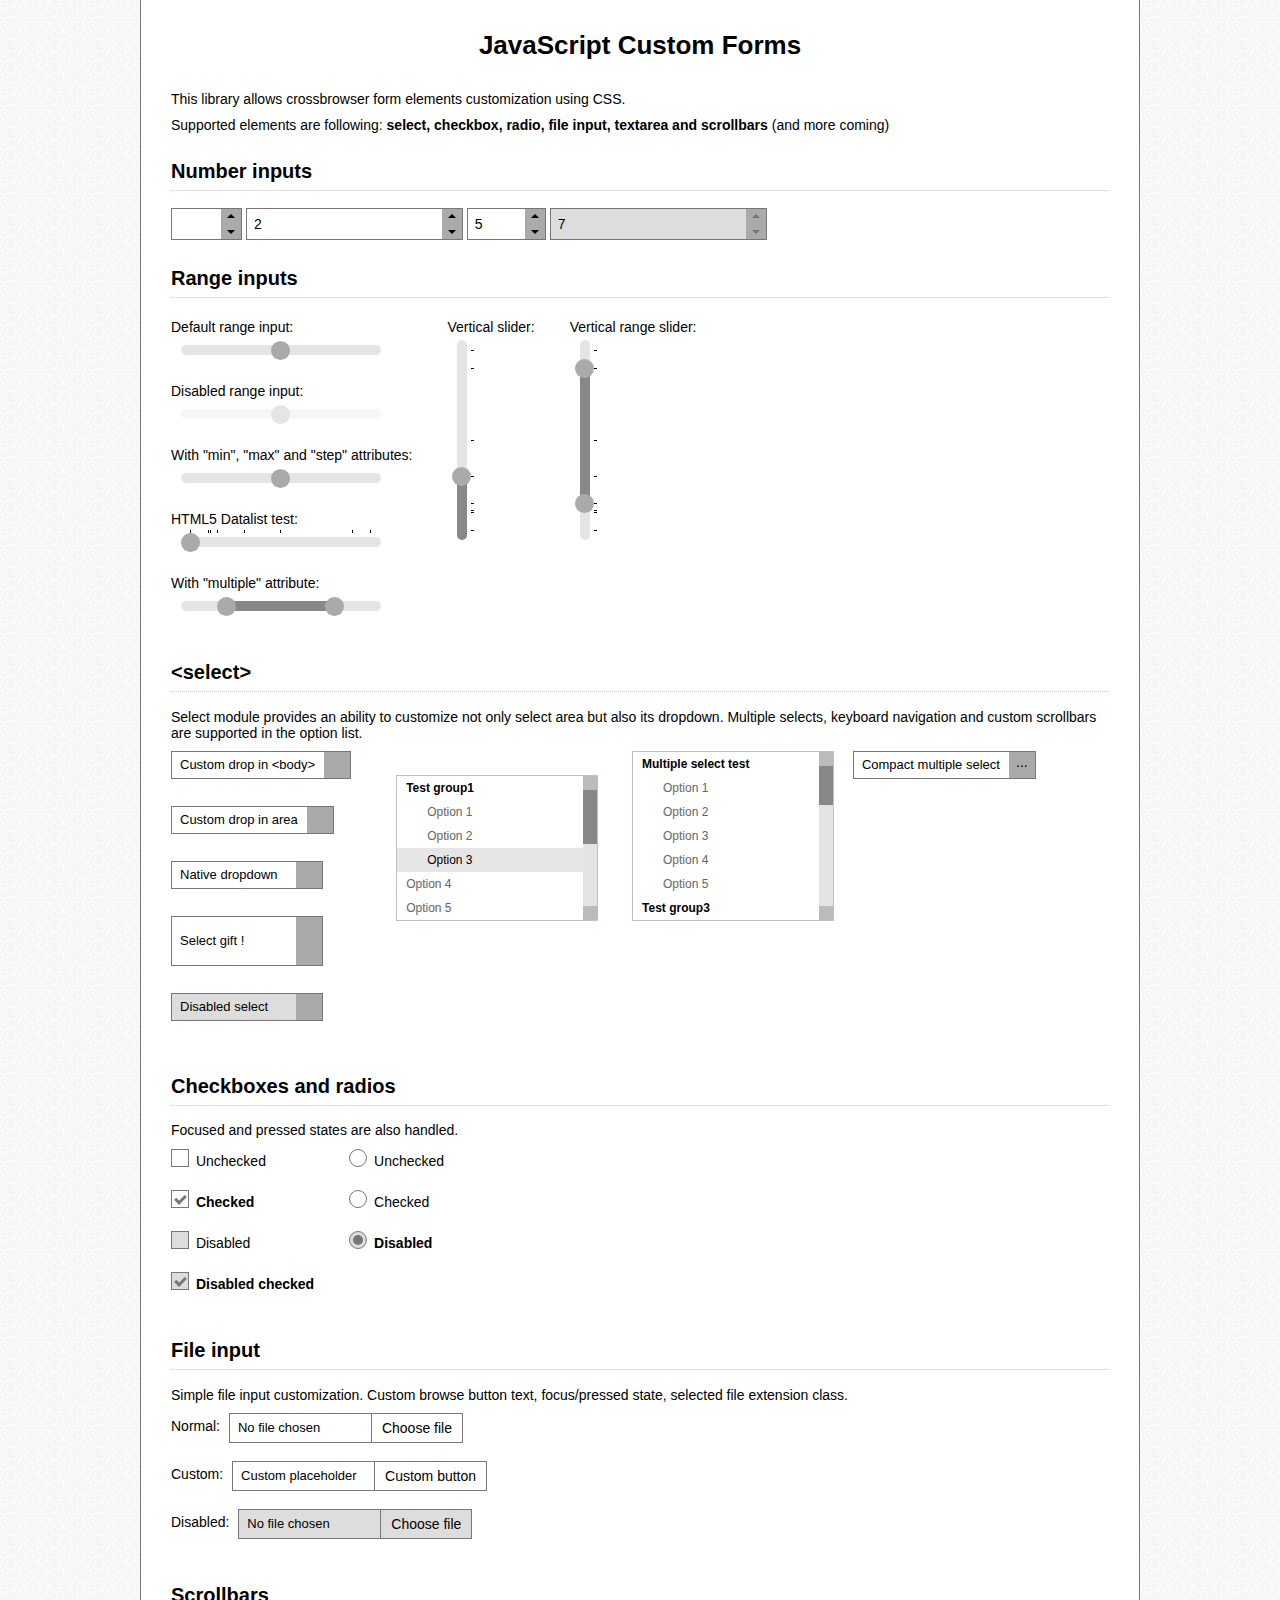
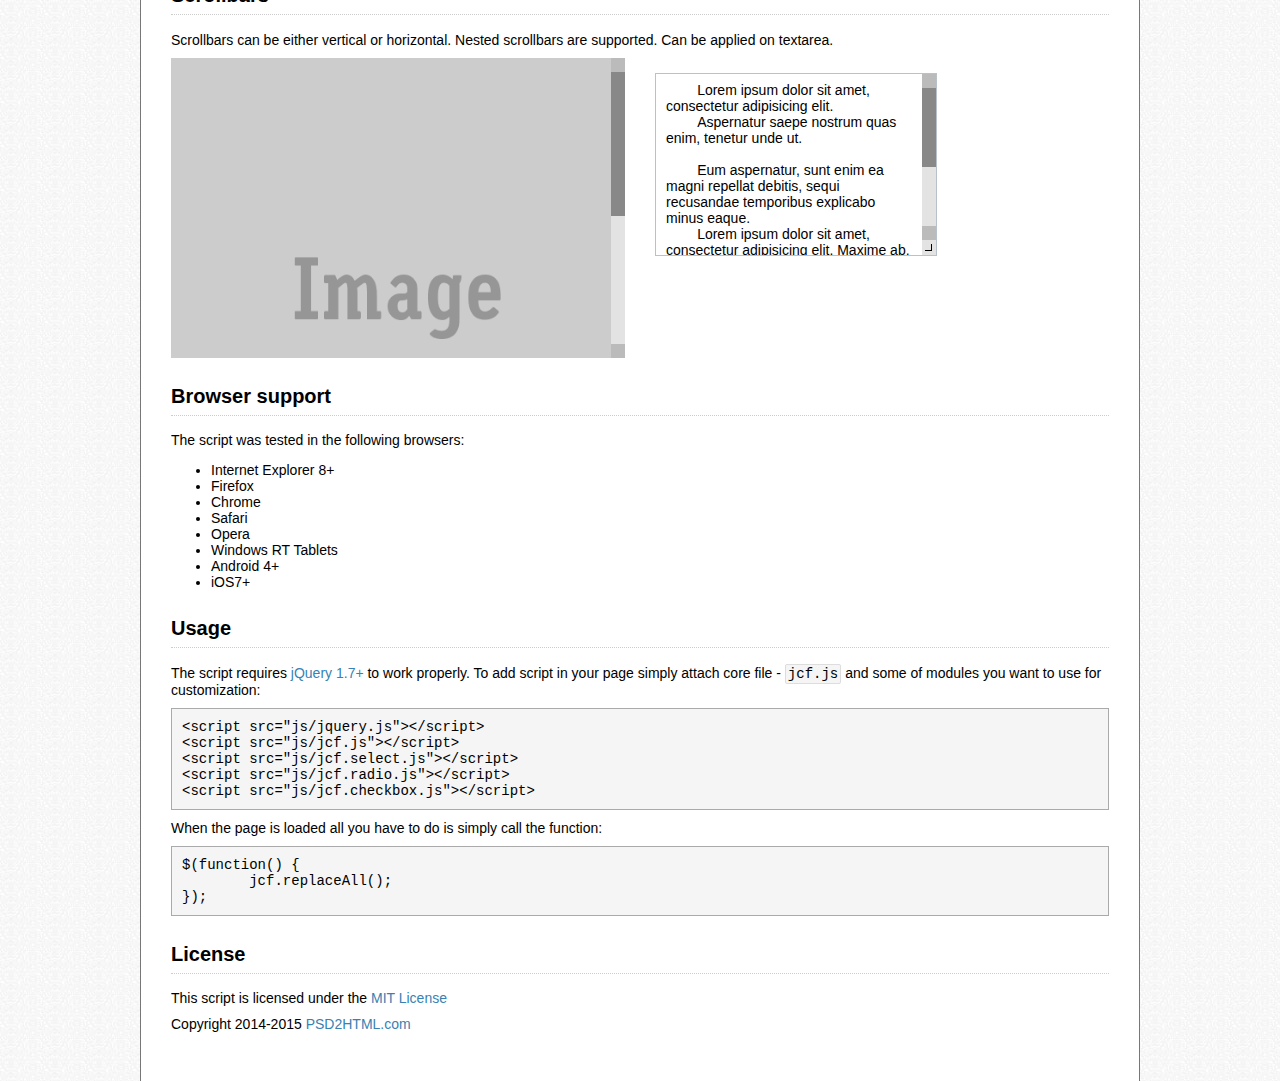
<file: Core/bower_components/jcf/index.html>
<!DOCTYPE html>
<html>
<head>
	<meta name="viewport" content="width=device-width, maximum-scale=1.0">
	<meta charset="utf-8">
	<title>JavaScript Custom Forms</title>

	<!-- jcf scripts and styles -->
	<link rel="stylesheet" href="css/theme-minimal/jcf.css">
	<script src="js/jquery.js"></script>
	<script src="js/jcf.js"></script>
	<script src="js/jcf.file.js"></script>
	<script src="js/jcf.radio.js"></script>
	<script src="js/jcf.range.js"></script>
	<script src="js/jcf.button.js"></script>
	<script src="js/jcf.number.js"></script>
	<script src="js/jcf.select.js"></script>
	<script src="js/jcf.checkbox.js"></script>
	<script src="js/jcf.textarea.js"></script>
	<script src="js/jcf.scrollable.js"></script>
	<script>
		$(function() {
			jcf.replaceAll();
		});
	</script>

	<!-- demo page styles -->
	<link rel="stylesheet" href="css/demo.css">
	<!--[if IE]><script type="text/javascript" src="js/ie.js"></script><![endif]-->
</head>
<body>
<main role="main">

	<section class="intro">
		<h1>JavaScript Custom Forms</h1>
		<p>This library allows crossbrowser form elements customization using CSS.</p>
		<p>Supported elements are following: <strong>select, checkbox, radio, file input, textarea and scrollbars</strong> (and more coming)</p>
	</section>

	<section class="demo-number">
		<h2>Number inputs</h2>
		<input type="number" min="-3" max="20" step="2">
		<input type="number" value="2">
		<input type="number" step="7" value="5" min="-20" max="45">
		<input type="number" disabled value="7">
	</section>

	<section class="demo-range">
		<h2>Range inputs</h2>
		<div class="col">
			<div class="row">
				<label>Default range input:</label>
				<input type="range">
			</div>
			<div class="row">
				<label>Disabled range input:</label>
				<input type="range" disabled>
			</div>
			<div class="row">
				<label>With "min", "max" and "step" attributes:</label>
				<input type="range" min="-3" max="45" step="7">
			</div>
			<div class="row">
				<label>HTML5 Datalist test:</label>
				<input type="range" value="0" min="0" max="100" list="testdata1">
			</div>
			<div class="row">
				<label>With "multiple" attribute:</label>
				<input value="20,80" type="range" multiple>
			</div>
		</div>
		<div class="col">
			<div class="row">
				<label>Vertical slider:</label>
				<input type="range" value="30" min="0" max="100" list="testdata1" data-jcf='{"orientation": "vertical", "range": "min"}'>
			</div>
			<datalist id="testdata1">
				<option>0</option>
				<option>10</option>
				<option>11</option>
				<option>15</option>
				<option>30</option>
				<option>50</option>
				<option>90</option>
				<option>100</option>
			</datalist>
		</div>
		<div class="col">
			<div class="row">
				<label>Vertical range slider:</label>
				<input type="range" multiple value="15,90" min="0" max="100" list="testdata1" data-jcf='{"orientation": "vertical"}'>
			</div>
		</div>
	</section>

	<section class="demo-selects">
		<h2>&lt;select&gt;</h2>
		<p>Select module provides an ability to customize not only select area but also its dropdown. Multiple selects, keyboard navigation and custom scrollbars are supported in the option list.</p>
		<div class="col">
			<div class="row">
				<select data-jcf='{"wrapNative": false, "wrapNativeOnMobile": false}'>
					<option value="v1">Custom drop in &lt;body&gt;</option>
					<option value="v2">Option 1</option>
					<option value="v3">Option 2</option>
					<option value="v4">Option 3</option>
					<option value="v5">Option 4</option>
					<optgroup label="test">
						<option value="v6">Option 5</option>
						<option value="v7">Option 6</option>
					</optgroup>
					<option value="v7">Option 7</option>
					<option value="v8">Option 8</option>
					<option value="v9" disabled>Option 9 (disabled)</option>
					<option value="v10" disabled>Option 10 (disabled)</option>
					<option value="v11">Option 11</option>
					<option value="v12">Option 12</option>
					<option value="v13">Option 13</option>
					<option value="v14">Option 14</option>
					<option value="v15">Option 15</option>
					<option value="v16">Option 16</option>
					<option value="v17">Option 17</option>
					<option value="v18">Option 18</option>
					<option value="v19">Option 19</option>
					<option value="v20">Option 20</option>
					<option value="v21">Option 21</option>
					<option value="v22">Option 22</option>
					<option value="v23">Option 23</option>
					<option value="v24">Option 24</option>
					<optgroup label="last 26">
						<option value="v25">Option 25</option>
						<option value="v26">Option 26</option>
					</optgroup>
				</select>
			</div>
			<div class="row">
				<select class="custom color" data-jcf='{"wrapNative": false, "wrapNativeOnMobile": false, "fakeDropInBody": false, "useCustomScroll": false}'>
					<option value="v1">Custom drop in area</option>
					<option class="color red" value="v2">Option 1</option>
					<option class="color green" value="v3">Option 2</option>
					<option class="color blue" value="v4">Option 3</option>
					<option value="v5">Option 4</option>
					<option value="v6">Option 5</option>
				</select>
			</div>
			<div class="row">
				<select>
					<option value="v1">Native dropdown</option>
					<option value="v2">Option 1</option>
					<option value="v3">Option 2</option>
					<option value="v4">Option 3</option>
					<option value="v5">Option 4</option>
					<option value="v6">Option 5</option>
				</select>
			</div>
			<div class="row">
				<select class="present" data-jcf='{"wrapNative": false, "wrapNativeOnMobile": false}'>
					<option class="hideme">Select gift !</option>
					<option data-image="images/test-icon1.png" value="v4">Woo!</option>
					<option data-image="images/test-icon2.png" value="v5">Haaa!</option>
					<option data-image="images/test-icon3.png" value="v6">Boom?</option>
				</select>
			</div>
			<div class="row">
				<select disabled="disabled">
					<option value="v4">Option 1</option>
					<option value="v5" selected>Disabled select</option>
				</select>
			</div>
		</div>
		<div class="col">
			<div class="row">
				<select size="6">
					<optgroup label="Test group1">
						<option value="v1">Option 1</option>
						<option value="v2">Option 2</option>
						<option value="v3" selected>Option 3</option>
					</optgroup>
					<option value="v4">Option 4</option>
					<option value="v5">Option 5</option>
					<optgroup label="Test group2">
						<option value="v6">Option 6</option>
						<option value="v7" disabled>Option 7 (disabled)</option>
						<option value="v8">Option 8</option>
						<option value="v9">Option 9</option>
					</optgroup>
					<option value="v10">Option 10</option>
					<option value="v11">Option 11</option>
				</select>
				<select class="multitest" size="7" multiple>
					<optgroup label="Multiple select test">
						<option>Option 1</option>
						<option>Option 2</option>
						<option>Option 3</option>
						<option>Option 4</option>
						<option>Option 5</option>
					</optgroup>
					<optgroup label="Test group3">
						<option>Option 6</option>
						<option selected>Option 7</option>
						<option selected>Option 8</option>
						<option>Option 9</option>
					</optgroup>
					<option>Option 10</option>
					<option>Option 11</option>
					<option>Option 12</option>
					<option>Option 13</option>
					<option>Option 14</option>
					<option>Option 15</option>
					<option>Option 16</option>
					<option>Option 17</option>
					<option>Option 18</option>
					<option>Option 19</option>
					<option>Option 20</option>
					<option>Option 21</option>
					<option>Option 22</option>
					<option>Option 23</option>
				</select>
				<select multiple placeholder="Compact multiple select" data-jcf='{"wrapNative": false, "wrapNativeOnMobile": false, "useCustomScroll": false, "multipleCompactStyle": true}'>
					<option value="v2">Option 1</option>
					<option value="v3">Option 2</option>
					<option value="v4">Option 3</option>
					<option value="v5">Option 4</option>
					<option value="v6">Option 5</option>
				</select>
			</div>
		</div>
	</section>

	<section class="demo-checkboxes">
		<h2>Checkboxes and radios</h2>
		<p>Focused and pressed states are also handled.</p>
		<div class="col">
			<div class="row">
				<input type="checkbox" id="chk1" />
				<label title="Unchecked state" for="chk1">Unchecked</label>
			</div>	
			<div class="row">
				<input type="checkbox" checked="checked" id="chk2" />
				<label title="Checked state" for="chk2">Checked</label>
			</div>
			<div class="row">
				<input type="checkbox" disabled="disabled" id="chk3" />
				<label title="Checked state" for="chk3">Disabled</label>
			</div>
			<div class="row">
				<input type="checkbox" disabled="disabled" checked="checked" id="chk4" />
				<label title="Checked state" for="chk4">Disabled checked</label>
			</div>
		</div>
		<div class="col">
			<div class="row">
				<input type="radio" name="rtest" id="rad1" />
				<label for="rad1" title="Unchecked state">Unchecked</label>
			</div>
			<div class="row">
				<input type="radio" name="rtest" checked="checked" id="rad2" data-jcf='{"wrapNative": true}' />
				<label for="rad2" title="Checked state">Checked</label>
			</div>
			<div class="row">
				<input type="radio" name="rtest" disabled="disabled" checked="checked" id="rad3" />
				<label for="rad3" title="Disabled state">Disabled</label>
			</div>
		</div>
	</section>

	<section class="demo-file">
		<h2>File input</h2>
		<p>Simple file input customization. Custom browse button text, focus/pressed state, selected file extension class.</p>
		<div class="row">
			<label>Normal:</label>
			<input type="file">
		</div>
		<div class="row">
			<label>Custom:</label>
			<input type="file" data-jcf='{"buttonText": "Custom button", "placeholderText": "Custom placeholder"}'>
		</div>
		<div class="row">
			<label>Disabled:</label>
			<input type="file" disabled>
		</div>	
	</section>

	<section class="demo-scrollbars">
		<h2>Scrollbars</h2>
		<p>Scrollbars can be either vertical or horizontal. Nested scrollbars are supported. Can be applied on textarea.</p>
		<div class="col">
			<div class="test jcf-scrollable">
				<img src="images/test.png" width="512" height="512" alt="" />
				<p>Lorem ipsum dolor sit amet, consectetur adipisicing elit. Cum, officia, facilis, similique voluptates ut assumenda ea ex vero suscipit possimus nihil animi unde dolore in sint error quod consequatur modi!</p>
				<p>Lorem ipsum dolor sit amet, consectetur adipisicing elit. Cum, officia, facilis, similique voluptates ut assumenda ea ex vero suscipit possimus nihil animi unde dolore in sint error quod consequatur modi!</p>
			</div>
		</div>
		<div class="col">
			<textarea cols="40" rows="10">
	Lorem ipsum dolor sit amet, consectetur adipisicing elit.
	Aspernatur saepe nostrum quas enim, tenetur unde ut.

	Eum aspernatur, sunt enim ea magni repellat debitis, sequi recusandae temporibus explicabo minus eaque.
	Lorem ipsum dolor sit amet, consectetur adipisicing elit. Maxime ab, fuga modi tempora id voluptatibus, nostrum quae nihil quam dignissimos praesentium et totam repudiandae sequi magnam numquam reprehenderit animi ea.
			
			END.</textarea>
		</div>
	</section>

	<section class="browser-support">
		<h2>Browser support</h2>
		<p>The script was tested in the following browsers:</p>
		<ul>
			<li>Internet Explorer 8+</li>
			<li>Firefox</li>
			<li>Chrome</li>
			<li>Safari</li>
			<li>Opera</li>
			<li>Windows RT Tablets</li>
			<li>Android 4+</li>
			<li>iOS7+</li>
		</ul>
	</section>

	<section class="usage">
		<h2>Usage</h2>
		<p>The script requires <a href="http://jquery.com/">jQuery 1.7+</a> to work properly. To add script in your page simply attach core file - <code>jcf.js</code> and some of modules you want to use for customization:</p>
		<pre class="html">
&lt;script src="js/jquery.js"&gt;&lt;/script&gt;
&lt;script src="js/jcf.js"&gt;&lt;/script&gt;
&lt;script src="js/jcf.select.js"&gt;&lt;/script&gt;
&lt;script src="js/jcf.radio.js"&gt;&lt;/script&gt;
&lt;script src="js/jcf.checkbox.js"&gt;&lt;/script&gt;</pre>
		<p>When the page is loaded all you have to do is simply call the function:</p>
		<pre class="javascript">
$(function() {
	jcf.replaceAll();
});</pre>
	</section>

	<section class="licence">
		<h2>License</h2>
		<p>This script is licensed under the <a href="LICENSE.txt">MIT License</a></p>
		<p>Copyright 2014-2015 <a href="http://psd2html.com/jcf">PSD2HTML.com</a></p>
	</section>

</main>

</body>
</html>
</file>
<file: Core/bower_components/jcf/css/theme-minimal/jcf.css>
/* radio */
.jcf-radio {
	vertical-align: middle;
	display: inline-block;
	position: relative;
	overflow: hidden;
	cursor: default;
	background: #fff;
	border: 1px solid #777;
	border-radius: 9px;
	margin: 0 3px 0 0;
	height: 16px;
	width: 16px;
}
.jcf-radio span{
	display:none;
	position:absolute;
	top:3px;
	left:3px;
	right:3px;
	bottom:3px;
	background:#777;
	border-radius:100%;
}
.jcf-radio input[type="radio"] {
	position: absolute;
	height: 100%;
	width: 100%;
	border: 0;
	margin: 0;
	left: 0;
	top: 0;
}
.jcf-radio.jcf-checked span {display:block;}

/* checkbox */
.jcf-checkbox {
	vertical-align: middle;
	display: inline-block;
	position: relative;
	overflow: hidden;
	cursor: default;
	background: #fff;
	border: 1px solid #777;
	margin: 0 3px 0 0;
	height: 16px;
	width: 16px;
}
.jcf-checkbox span{
	position:absolute;
	display:none;
	height:4px;
	width:8px;
	top:50%;
	left:50%;
	margin:-7px 0 0 -6px;
	border:3px solid #777;
	border-width:0 0 3px 3px;
	-moz-transform: rotate(-45deg);
	-ms-transform: rotate(-45deg);
	-webkit-transform: rotate(-45deg);
	transform: rotate(-45deg);
	-ms-filter: "progid:DXImageTransform.Microsoft.Matrix(M11=0.7071067811865483, M12=0.7071067811865467, M21=-0.7071067811865467, M22=0.7071067811865483, SizingMethod='auto expand')";
}
:root .jcf-checkbox span {margin:-4px 0 0 -5px;}
.jcf-checkbox input[type="checkbox"] {
	position: absolute;
	width: 100%;
	height: 100%;
	border: 0;
	margin: 0;
	left: 0;
	top: 0;
}
.jcf-checkbox.jcf-checked span{display:block;}

/* button */
.jcf-button {
	display: inline-block;
	vertical-align: top;
	position: relative;
	overflow: hidden;
	border: 1px solid #777;
	background: #fff;
	margin: 0 10px 10px 0;
	padding: 5px 10px;
}
.jcf-button .jcf-real-element {
	position: absolute;
	min-height: 100%;
	min-width: 100%;
	outline: none;
	opacity: 0;
	padding: 0;
	margin: 0;
	border: 0;
	bottom: 0;
	right: 0;
	left: 0;
	top: 0;
}

/* file */
.jcf-file {
	display: inline-block;
	white-space: nowrap;
	position: relative;
	overflow: hidden;
	background: #fff;
}
.jcf-file .jcf-real-element {
	position: absolute;
	font-size: 200px;
	height: 200px;
	margin: 0;
	right: 0;
	top: 0;
}
.jcf-file .jcf-fake-input {
	display: inline-block;
	text-overflow:ellipsis;
	white-space: nowrap;
	vertical-align: top;
	overflow: hidden;
	border: 1px solid #777;
	padding: 0 8px;
	font-size: 13px;
	line-height: 28px;
	height: 28px;
	width: 125px;
}
.jcf-file .jcf-upload-button {
	display: inline-block;
	vertical-align: top;
	white-space: nowrap;
	overflow: hidden;
	border: 1px solid #777;
	margin: 0 0 0 -1px;
	padding: 0 10px;
	line-height: 28px;
	height: 28px;
}

/* scrollbars */
.jcf-scrollable-wrapper {
	box-sizing: content-box;
	position: relative;
}
.jcf-scrollbar-vertical {
	position: absolute;
	cursor: default;
	background: #e3e3e3;
	width: 14px;
	bottom: 0;
	right: 0;
	top: 0;
}
.jcf-scrollbar-vertical .jcf-scrollbar-dec,
.jcf-scrollbar-vertical .jcf-scrollbar-inc {
	background: #bbb;
	height: 14px;
	width: 14px;
	left: 0;
	top: 0;
}
.jcf-scrollbar-vertical .jcf-scrollbar-inc {
	top: auto;
	bottom: 0;
}
.jcf-scrollbar-vertical .jcf-scrollbar-handle {
	background: #888;
	height: 1px;
	width: 14px;
}
.jcf-scrollbar-horizontal {
	position: absolute;
	background: #e3e3e3;
	right: auto;
	top: auto;
	left: 0;
	bottom: 0;
	width: 1px;
	height: 14px;
}
.jcf-scrollbar-horizontal .jcf-scrollbar-dec,
.jcf-scrollbar-horizontal .jcf-scrollbar-inc {
	display: inline-block;
	vertical-align: top;
	overflow: hidden;
	background: #bbb;
	height: 14px;
	width: 14px;
}
.jcf-scrollbar-horizontal .jcf-scrollbar-inc {
	left: auto;
	right: 0;
}
.jcf-scrollbar-horizontal .jcf-scrollbar-slider {
	display: inline-block;
	position: relative;
	height: 14px;
}
.jcf-scrollbar-horizontal .jcf-scrollbar-handle {
	position: absolute;
	background: #888;
	height: 14px;
}
.jcf-scrollbar.jcf-inactive .jcf-scrollbar-handle {
	visibility: hidden;
}
.jcf-scrollbar.jcf-inactive .jcf-scrollbar-dec, 
.jcf-scrollbar.jcf-inactive .jcf-scrollbar-inc {
	background: #e3e3e3;
}

/* select */
.jcf-select {
	display: inline-block;
	vertical-align: top;
	position: relative;
	border: 1px solid #777;
	background: #fff;
	margin: 0 0 12px;
	min-width: 150px;
	height: 26px;
}
.jcf-select select {
	z-index: 1;
	left: 0;
	top: 0;
}
.jcf-select .jcf-select-text {
	text-overflow:ellipsis;
	white-space: nowrap;
	overflow: hidden;
	cursor: default;
	display: block;
	font-size: 13px;
	line-height: 26px;
	margin: 0 35px 0 8px;
}
.jcf-select .jcf-select-opener {
	position: absolute;
	text-align: center;
	background: #aaa;
	width: 26px;
	bottom: 0;
	right: 0;
	top: 0;
}
body > .jcf-select-drop {
	position: absolute;
	margin: -1px 0 0;
	z-index: 9999;
}
body > .jcf-select-drop.jcf-drop-flipped {
	margin: 1px 0 0;
}
.jcf-select .jcf-select-drop {
	position: absolute;
	margin-top: 0px;
	z-index: 9999;
	top: 100%;
	left: -1px;
	right: -1px;
}
.jcf-select .jcf-drop-flipped {
	bottom: 100%;
	top: auto;
}
.jcf-select.jcf-compact-multiple {
	max-width: 220px;
}
.jcf-select.jcf-compact-multiple .jcf-select-opener:before {
	display: inline-block;
	padding-top: 2px;
	content: '...';
}
.jcf-select-drop .jcf-select-drop-content {
	border: 1px solid #f00;
}
.jcf-select-drop.jcf-compact-multiple .jcf-hover {
	background: none;
}
.jcf-select-drop.jcf-compact-multiple .jcf-selected {
	background: #e6e6e6;
	color: #000;
}
.jcf-select-drop.jcf-compact-multiple .jcf-selected:before {
	display: inline-block;
	content: '';
	height:4px;
	width:8px;
	margin:-7px 5px 0 -3px;
	border:3px solid #777;
	border-width:0 0 3px 3px;
	-moz-transform: rotate(-45deg);
	-ms-transform: rotate(-45deg);
	-webkit-transform: rotate(-45deg);
	transform: rotate(-45deg);
	-ms-filter: "progid:DXImageTransform.Microsoft.Matrix(M11=0.7071067811865483, M12=0.7071067811865467, M21=-0.7071067811865467, M22=0.7071067811865483, SizingMethod='auto expand')";
}

/* multiple select styles */
.jcf-list-box {
	overflow: hidden;
	display: inline-block;
	border: 1px solid #b8c3c9;
	min-width: 200px;
	margin: 0 15px;
}
/* select options styles */
.jcf-list {
	display: inline-block;
	vertical-align: top;
	position: relative;
	background: #fff;
	line-height: 14px;
	font-size: 12px;
	width: 100%;
}
.jcf-list .jcf-list-content {
	vertical-align: top;
	display: inline-block;
	overflow: auto;
	width: 100%;
}
.jcf-list ul {
	list-style: none;
	padding: 0;
	margin: 0;
}
.jcf-list ul li {
	overflow: hidden;
	display: block;
}
.jcf-list .jcf-overflow {
	overflow: auto;
}
.jcf-list .jcf-option {
	white-space: nowrap;
	overflow: hidden;
	cursor: default;
	display: block;
	padding: 5px 9px;
	color: #656565;
	min-height: 14px;
	height: 1%;
}
.jcf-list .jcf-disabled {
	background: #fff !important;
	color: #aaa !important;
}
.jcf-select-drop .jcf-hover,
.jcf-list-box .jcf-selected {
	background: #e6e6e6;
	color: #000;
}
.jcf-list .jcf-optgroup-caption {
	white-space: nowrap;
	font-weight: bold;
	display: block;
	padding: 5px 9px;
	cursor: default;
	color: #000;
}
.jcf-list .jcf-optgroup .jcf-option {
	padding-left: 30px;
}

/* other styles */
.jcf-textarea {
	border: 1px solid #b8c3c9;
	box-sizing: content-box;
	display: inline-block;
	position: relative;
}
.jcf-textarea .jcf-scrollbar-horizontal {
	display: none;
	height: 0;
}
.jcf-textarea textarea {
	padding: 8px 10px;
	border: none;
	margin: 0;
}
.jcf-textarea .jcf-resize {
	position: absolute;
	text-align: center;
	cursor: se-resize;
	background: #e3e3e3;
	font-weight: bold;
	line-height: 15px;
	text-indent: 1px;
	font-size: 12px;
	height: 15px;
	width: 14px;
	bottom: 0;
	right: 0;
}
.jcf-textarea .jcf-resize:before {
	border: 1px solid #000;
	border-width: 0 1px 1px 0;
	display: block;
	margin: 4px 0 0 3px;
	width: 6px;
	height: 6px;
	content: '';
}

/* number input */
.jcf-number {
	display: inline-block;
	position: relative;
	height: 32px;
}
.jcf-number input {-moz-appearance: textfield;}
.jcf-number input::-webkit-inner-spin-button,
.jcf-number input::-webkit-outer-spin-button {-webkit-appearance: none;}
.jcf-number input {
	-webkit-box-sizing: border-box;
	-moz-box-sizing: border-box;
	box-sizing: border-box;
	border: 1px solid #777;
	padding: 3px 27px 3px 7px;
	margin: 0;
	height: 100%;
}
.jcf-number .jcf-btn-dec,
.jcf-number .jcf-btn-inc {
	position: absolute;
	background: #aaa;
	width: 20px;
	height: 15px;
	right: 1px;
	top: 1px;
}
.jcf-number .jcf-btn-dec {
	top: auto;
	bottom: 1px;
}
.jcf-number .jcf-btn-dec:hover,
.jcf-number .jcf-btn-inc:hover {
	background: #e6e6e6;
}
.jcf-number.jcf-disabled .jcf-btn-dec:hover,
.jcf-number.jcf-disabled .jcf-btn-inc:hover {
	background: #aaa;
}
.jcf-number .jcf-btn-dec:before,
.jcf-number .jcf-btn-inc:before {
	position: absolute;
	content: '';
	width: 0;
	height: 0;
	top: 50%;
	left: 50%;
	margin: -6px 0 0 -4px;
	border: 4px solid #aaa;
	border-color: transparent transparent #000 transparent;
}
.jcf-number .jcf-btn-dec:before {
	margin: -1px 0 0 -4px;
	border-color: #000 transparent transparent transparent;	
}
.jcf-number.jcf-disabled .jcf-btn-dec:before,
.jcf-number.jcf-disabled .jcf-btn-inc:before,
.jcf-number .jcf-btn-dec.jcf-disabled:before,
.jcf-number .jcf-btn-inc.jcf-disabled:before {
	opacity: 0.3;
}
.jcf-number.jcf-disabled input {
	background: #ddd;
}

/* range input */
.jcf-range {
	display: inline-block;
	min-width: 200px;
	margin: 0 10px;
	width: 130px;
}
.jcf-range .jcf-range-track {
	margin: 0 20px 0 0;
	position: relative;
	display: block;
	height: 10px;
}
.jcf-range .jcf-range-wrapper {
	position: relative;
	background: #e5e5e5;
	border-radius: 5px;
	display: block;
	margin: 5px 0;
}
.jcf-range.jcf-vertical {
	min-width: 0;
	width: auto;
}
.jcf-range.jcf-vertical .jcf-range-wrapper {
	margin: 0;
	width: 10px;
	height: auto;
	padding: 20px 0 0;
}
.jcf-range.jcf-vertical .jcf-range-track {
	height: 180px;
	width: 10px;
}
.jcf-range.jcf-vertical .jcf-range-handle {
	left: -5px;
	top: auto;
}
.jcf-range .jcf-range-display-wrapper {
	position: absolute;
	min-height: 10px;
	min-width: 10px;
	left: 10px;
	right: 10px;
}
.jcf-range .jcf-range-display {
	border-radius: 5px;
	position: absolute;
	background: #888;
	width: 10px;
	height: 10px;
}
.jcf-range .jcf-range-display.jcf-range-min {
	margin: 0 0 0 -10px;
	padding: 0 0 0 10px;
}
.jcf-range .jcf-range-display.jcf-range-max {
	margin: 0 -10px 0 0;
	padding: 0 10px 0 0;
}
.jcf-range.jcf-vertical .jcf-range-display-wrapper {
	left: auto;
	right: auto;
	top: 10px;
	bottom: 10px;
}
.jcf-range.jcf-vertical .jcf-range-display.jcf-range-min {
	margin: 0 0 -10px;
	padding: 0 0 10px;
}
.jcf-range.jcf-vertical .jcf-range-display.jcf-range-max {
	margin: -10px 0 0;
	padding: 10px 0 0;
}

.jcf-range .jcf-range-handle {
	position: absolute;
	background: #aaa;
	border-radius: 19px;
	width: 19px;
	height: 19px;
	margin: -4px 0 0;
	z-index: 1;
	top: 0;
	left: 0;
}
.jcf-range .jcf-range-mark {
	position: absolute;
	overflow: hidden;
	background: #000;
	width: 1px;
	height: 3px;
	top: -7px;
	margin: 0 0 0 9px;
}
.jcf-range.jcf-vertical .jcf-range-mark {
	margin: 0 0 9px;
	left: 14px;
	top: auto;
	width: 3px;
	height: 1px;
}
.jcf-range .jcf-active-handle {
	z-index: 2;
}
.jcf-range.jcf-focus .jcf-active-handle {
	border: 1px solid #f00;
	margin: -5px 0 0 -1px;
}
.jcf-range.jcf-disabled {
	background: none !important;
	opacity: 0.3;
}

/* common styles */
.jcf-disabled {background: #ddd !important;}
.jcf-focus, .jcf-focus * {border-color: #f00 !important;}
</file>
<file: Core/bower_components/jcf/css/demo.css>
/* reset styles */
body {
	font:14px Arial, Helvetica, sans-serif;
	background:#f5f5f5 url(../images/bg-body.jpg);
	color:#000;
	margin:0;
}
img {border-style:none;}
a {
	text-decoration:none;
	outline:none;
	color:#3782b3;
}
a:hover {text-decoration:underline;}
a:active {background-color: transparent;}
input,
textarea,
select {
	font:100% Arial, Helvetica, sans-serif;
	vertical-align:middle;
	outline:none;
	color:#000;
}
form, fieldset {
	border-style:none;
	margin:0;
	padding:0;
}
/* layout styles */
main {
	border: 1px solid #777;
	border-width: 0 1px;
	background: #fff;
	display: block;
	overflow: hidden;
	margin: 0 auto;
	padding: 30px;
	width: 938px;
}
main section {
	margin: 0 0 20px;
}
main h1 {
	font-size: 26px;
	margin: 0 0 30px;
	text-align: center;
}
main h2 {
	font-size: 20px;
	padding: 7px 0;
	border-bottom: 1px dotted #ccc;
}
main h3 {
	font-size: 16px;
	margin: 0 0 10px;
}
main p {
	margin: 0 0 10px;
}
main pre {
	border: 1px solid #aaa;
	padding: 10px;
	background: #f5f5f5;
	margin: 0 0 10px;
	overflow: auto;
}
main code {
	border: 1px solid #ddd;
	border-radius: 2px;
	background: #f5f5f5;
	padding: 1px 2px;
}
section:after {
	display: block;
	clear: both;
	content: '';
}
.col {
	padding: 0 30px 0 0;
	float: left;
}
.row {
	vertical-align: top;
	padding: 0 0 15px;
}
.row:after {
	display: block;
	clear: both;
	content: '';
}
.demo-range .col .row label {
	display: block;
}
.row label {
	display: inline-block;
	vertical-align: top;
	line-height: 26px;
	margin: 0 5px 0 0;
}
@media only screen and (max-width:1000px) {
	main {
		border: none;
		width: auto;
		margin: 0;
	}
}

/* textarea styles */
.col textarea {
	width: 260px;
	height: 165px;
	max-width: 350px;
	max-height: 400px;
	min-width: 200px;
	min-height: 100px;
}

/* label demo styles */
.jcf-label-active {
	font-weight: bold;
}

/* select demo styles */
.jcf-select-color .jcf-select-text .jcf-option-color {font-weight: bold;}
.jcf-select-text .jcf-option-red, .jcf-list .jcf-option-red {color: #d00;}
.jcf-select-text .jcf-option-green, .jcf-list .jcf-option-green {color: #0d0;}
.jcf-select-text .jcf-option-blue, .jcf-list .jcf-option-blue {color: #00d;}
.jcf-select-drop .jcf-option-hideme {display: none;}

.jcf-select.jcf-select-present {
	line-height: 48px;
	height: 48px;
	background: #fff;
}
.jcf-select.jcf-select-present .jcf-select-text img {
	vertical-align: top;
	width: 32px;
	height: auto;
	margin: 7px 5px 0 0;
}
.jcf-select-present .jcf-select-text {
	line-height: 48px;
}
.jcf-select-present .jcf-list {
	font-style: italic;
	line-height: 48px;
}
.jcf-select-present .jcf-list img {
	vertical-align: middle;
	margin: 0 5px 0 0;
}

/* scroll area styles */
.jcf-textarea {
	margin-top: 15px;
}
.demo-scrollbars .test {
	background: #f5f55;
	overflow: auto;
	float: left;
	width: 50%;
	height: 300px;
	padding: 0;
}
.demo-scrollbars .test img {
	display: block;
	max-width: 100%;
	height: auto;
	margin: 0 0 10px;
}

@media only screen and (max-width:1000px) {
	.demo-scrollbars .test {
		height: 300px;
	}
	.demo-scrollbars .test img {
		max-width: none;
	}
}
@media only screen and (max-width:600px) {
	.demo-scrollbars .test {
		font-size: 11px;
		height: 300px;
	}
	.demo-scrollbars .test img {
		margin: 0 auto;
		width: 75px;
		height: auto;
	}
}
</file>
